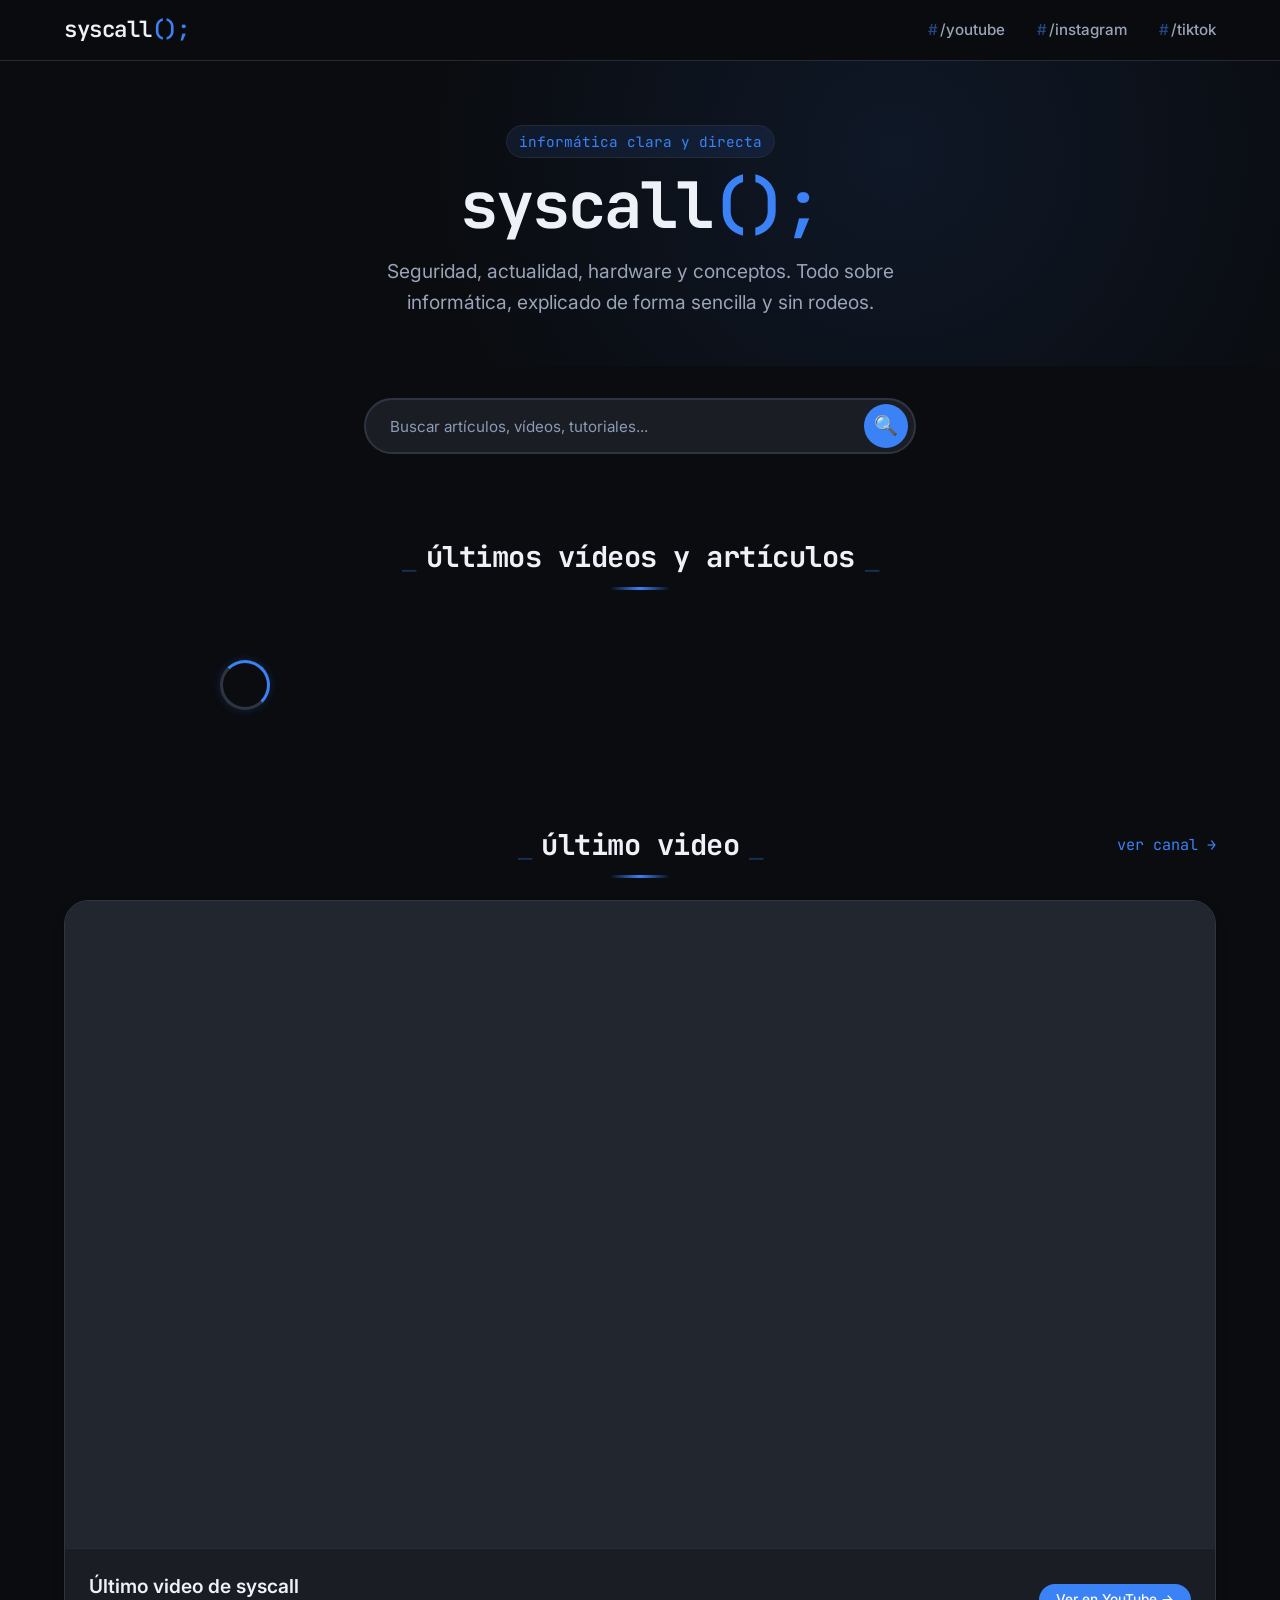
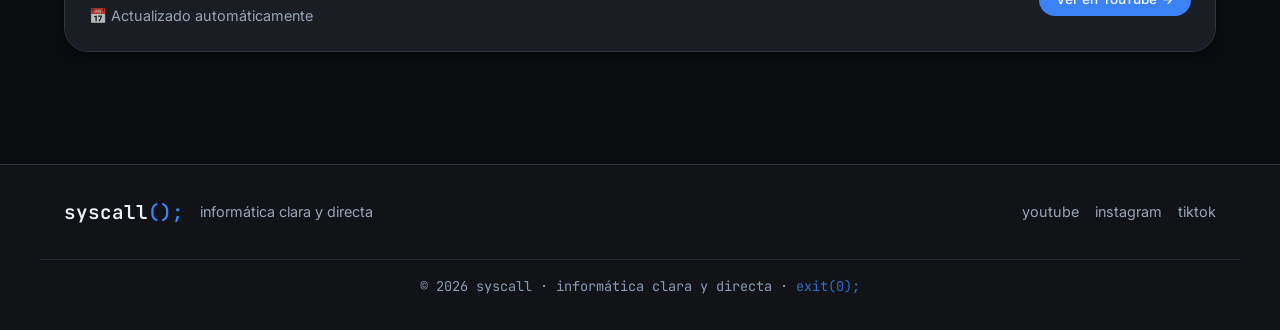
<file: index.html>
<!DOCTYPE html>
<html lang="es">

<head>
    <meta charset="UTF-8">
    <meta name="viewport" content="width=device-width, initial-scale=1.0">
    <title>syscall · informática clara y directa</title>
    <meta name="description"
        content="Seguridad, actualidad, hardware y conceptos. Todo sobre informática, explicado de forma sencilla y sin rodeos.">
    <link rel="stylesheet" href="/css/style.css">
    <link rel="shortcut icon" href="/src/logo.jpg" type="image/x-icon">
    <link rel="preconnect" href="https://fonts.googleapis.com">
    <link rel="preconnect" href="https://fonts.gstatic.com" crossorigin>
    <link
        href="https://fonts.googleapis.com/css2?family=Inter:opsz,wght@14..32,400;14..32,500;14..32,600;14..32,700&family=JetBrains+Mono:wght@400;500&display=swap"
        rel="stylesheet">
</head>

<body>
    <header class="header">
        <div class="header-container">
            <a href="/" class="logo">
                syscall<span class="logo-accent">();</span>
            </a>

            <nav class="nav">
                <button class="menu-toggle" aria-label="Menú" aria-expanded="false">
                    <span></span>
                    <span></span>
                    <span></span>
                </button>

                <ul class="nav-list">
                    <li><a href="https://youtube.com/@syscall.sc4" target="_blank" rel="noopener noreferrer"
                            class="nav-link">/youtube</a></li>
                    <li><a href="https://instagram.com/_syscall_" target="_blank" rel="noopener noreferrer"
                            class="nav-link">/instagram</a></li>
                    <li><a href="https://tiktok.com/@syscall" target="_blank" rel="noopener noreferrer"
                            class="nav-link">/tiktok</a></li>
                </ul>
            </nav>
        </div>
    </header>

    <main>
        <section class="hero">
            <div class="hero-container">
                <span class="hero-tag">informática clara y directa</span>
                <h1 class="hero-title">
                    syscall<span class="hero-accent">();</span>
                </h1>
                <p class="hero-description">
                    Seguridad, actualidad, hardware y conceptos. Todo sobre informática,
                    explicado de forma sencilla y sin rodeos.
                </p>
            </div>
        </section>

        <!-- Barra de búsqueda -->
        <section class="search-section">
            <div class="search-container">
                <div class="search-wrapper" id="search-wrapper">
                    <input 
                        type="text" 
                        id="search-input" 
                        class="search-input" 
                        placeholder="Buscar artículos, vídeos, tutoriales..."
                        autocomplete="off"
                    >
                    <button class="search-button" id="search-button">
                        <span class="search-icon">🔍</span>
                    </button>
                    <div class="search-results" id="search-results"></div>
                </div>
            </div>
        </section>

        <!-- Syscall de la semana -->
        <div class="weekly-syscall"></div>

        <div class="container">
            <div class="content-wrapper">
                <!-- Sección de artículos -->
                <section class="articles">
                    <div class="section-header">
                        <h2 class="section-title">últimos vídeos y artículos</h2>
                    </div>
                    <div class="articles-grid" id="articles-grid-container">
                        <div class="loader" role="status" aria-label="Cargando artículos"></div>
                    </div>
                </section>

                <!-- Sección de último video -->
                <section class="latest-video">
                    <div class="section-header">
                        <h2 class="section-title">último video</h2>
                        <a href="https://youtube.com/@syscall.sc4" target="_blank" class="section-link">ver canal →</a>
                    </div>

                    <div class="video-embed-wrapper">
                        <div class="embed-container">
                            <iframe
                                src="https://www.youtube.com/embed?list=UUud7gxsaKCpU144Vvbk3zcg&index=1&rel=0&modestbranding=1"
                                title="Último video de syscall" frameborder="0"
                                allow="accelerometer; autoplay; clipboard-write; encrypted-media; gyroscope; picture-in-picture"
                                allowfullscreen loading="lazy">
                            </iframe>
                        </div>
                        <div class="video-info-bar">
                            <div class="video-title">
                                <h3>Último video de syscall</h3>
                                <p><span>Actualizado automáticamente</span></p>
                            </div>
                            <a href="https://youtube.com/@syscall.sc4" target="_blank" class="video-button small">
                                Ver en YouTube →
                            </a>
                        </div>
                    </div>
                </section>
            </div>
        </div>
    </main>

    <footer class="footer">
        <div class="footer-container">
            <div class="footer-info">
                <div class="footer-logo">syscall<span class="logo-accent">();</span></div>
                <span class="footer-text">informática clara y directa</span>
            </div>

            <div class="footer-links">
                <a href="https://youtube.com/@syscall.sc4" target="_blank" rel="noopener noreferrer"
                    class="footer-link">youtube</a>
                <a href="https://instagram.com/_syscall_" target="_blank" rel="noopener noreferrer"
                    class="footer-link">instagram</a>
                <a href="https://tiktok.com/@syscall" target="_blank" rel="noopener noreferrer"
                    class="footer-link">tiktok</a>
            </div>
        </div>

        <div class="footer-bottom">
            <p>
                <span>© 2026 syscall</span>
                <span class="separator">·</span>
                <span>informática clara y directa</span>
                <span class="separator">·</span>
                <span class="footer-exit">exit(0);</span>
            </p>
        </div>
    </footer>

    <script src="/js/supabase-client.js" type="module"></script>
</body>

</html>
</file>
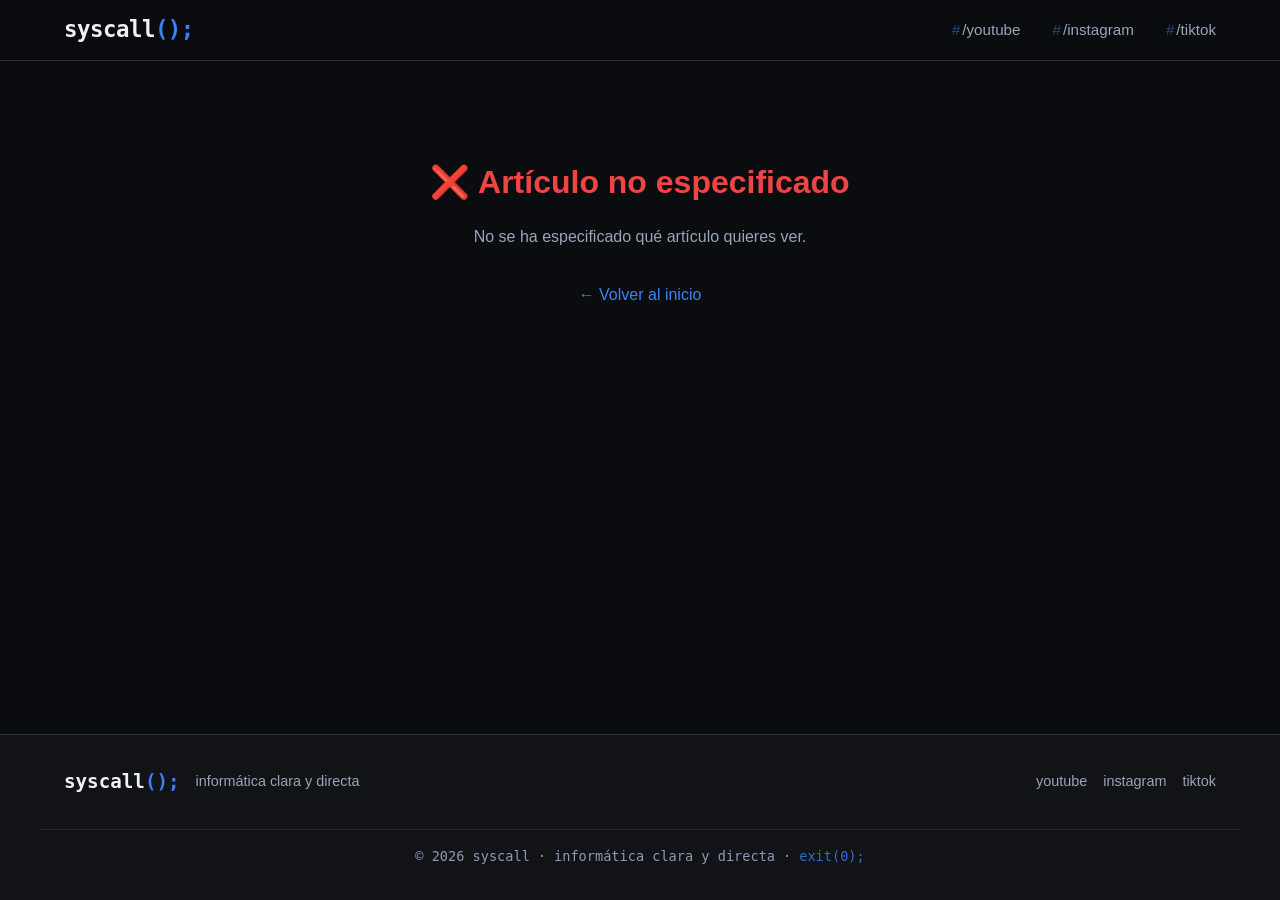
<file: post.html>
<!DOCTYPE html>
<html lang="es">

<head>
    <meta charset="UTF-8">
    <meta name="viewport" content="width=device-width, initial-scale=1.0">
    <title>syscall - Cargando artículo...</title>
    <link rel="stylesheet" href="/css/style.css">
    
    <style>
        .article-page {
            max-width: 800px;
            margin: 0 auto;
            padding: 2rem;
        }

        .article-header {
            margin-bottom: 2rem;
            text-align: center;
        }

        .article-header h1 {
            font-size: 2.5rem;
            margin-bottom: 1rem;
            line-height: 1.3;
        }

        .article-meta {
            display: flex;
            justify-content: center;
            gap: 2rem;
            color: var(--text-secondary);
            margin: 2rem 0 2rem 0;
            flex-wrap: wrap;
        }

        .article-meta span {
            display: flex;
            align-items: center;
            gap: 0.5rem;
        }

        .article-featured-image {
            width: 100%;
            max-height: 400px;
            object-fit: cover;
            border-radius: 12px;
            margin-bottom: 2rem;
            border: 1px solid var(--border-color);
        }

        .article-content {
            font-size: 1.1rem;
            line-height: 1.8;
            color: var(--text-primary);
        }

        .article-content h2 {
            font-size: 1.8rem;
            margin: 2rem 0 1rem;
        }

        .article-content h3 {
            font-size: 1.4rem;
            margin: 1.5rem 0 1rem;
        }

        .article-content p {
            margin-bottom: 1.5rem;
        }

        .article-content pre {
            background-color: var(--bg-secondary);
            border: 1px solid var(--border-color);
            border-radius: 8px;
            padding: 1rem;
            overflow-x: auto;
            margin: 1.5rem 0;
        }

        .article-content code {
            font-family: 'Fira Code', monospace;
            background-color: var(--bg-secondary);
            padding: 0.2rem 0.4rem;
            border-radius: 4px;
            font-size: 0.9em;
        }

        .article-content img {
            max-width: 100%;
            border-radius: 8px;
            margin: 1.5rem 0;
        }

        .article-content blockquote {
            border-left: 4px solid var(--accent-primary);
            background-color: var(--bg-secondary);
            padding: 1rem 1.5rem;
            margin: 1.5rem 0;
            border-radius: 0 8px 8px 0;
            font-style: italic;
        }

        /* ===== FOOTER DEL ARTÍCULO - DISEÑO PROFESIONAL ===== */
        .article-footer {
            display: flex;
            flex-direction: column;
            margin-top: 4rem;
            padding-top: 3rem;
            border-top: 1px solid var(--border-color);
        }

        /* Tags */
        .article-tags {
            display: flex;
            gap: 0.5rem;
            flex-wrap: wrap;
            margin-bottom: 3rem;
        }

        .article-tag {
            background-color: transparent;
            color: var(--text-secondary);
            padding: 0.25rem 0.75rem;
            border-radius: 4px;
            font-size: 0.8rem;
            border: 1px solid var(--border-color);
            transition: all 0.2s ease;
            text-transform: lowercase;
        }

        .article-tag:hover {
            border-color: var(--accent-primary);
            color: var(--accent-primary);
        }

        /* Autor - Diseño minimalista */
        .author-section {
            margin-bottom: 3rem;
            padding: 2rem;
            background-color: var(--bg-secondary);
            border-radius: 8px;
        }

        .author-section h3 {
            font-size: 0.9rem;
            text-transform: uppercase;
            letter-spacing: 1px;
            color: var(--text-secondary);
            margin-bottom: 1.5rem;
            font-weight: 400;
        }

        .author-container {
            display: flex;
            gap: 1.5rem;
            align-items: flex-start;
        }

        .author-avatar {
            width: 64px;
            height: 64px;
            border-radius: 50%;
            object-fit: cover;
            border: 2px solid var(--accent-primary);
        }

        .author-info {
            flex: 1;
        }

        .author-name {
            font-size: 1.1rem;
            font-weight: 600;
            color: var(--text-primary);
            margin-bottom: 0.25rem;
        }

        .author-bio {
            font-size: 0.9rem;
            color: var(--text-secondary);
            line-height: 1.6;
            margin-bottom: 0.75rem;
        }

        .author-instagram {
            display: inline-flex;
            align-items: center;
            gap: 0.5rem;
            color: var(--text-secondary);
            text-decoration: none;
            font-size: 0.85rem;
            transition: color 0.2s ease;
        }

        .author-instagram:hover {
            color: var(--accent-primary);
        }

        /* Navegación - Diseño limpio */
        .article-navigation {
            display: flex;
            justify-content: space-between;
            align-items: center;
            padding: 1.5rem 0;
            border-top: 1px solid var(--border-color);
            border-bottom: 1px solid var(--border-color);
        }

        .nav-prev,
        .nav-next {
            color: var(--text-primary);
            text-decoration: none;
            font-size: 0.95rem;
            transition: color 0.2s ease;
            display: flex;
            align-items: center;
            gap: 0.5rem;
        }

        .nav-prev {
            padding-right: 1rem;
        }

        .nav-next {
            padding-left: 1rem;
        }

        .nav-prev:hover,
        .nav-next:hover {
            color: var(--accent-primary);
        }

        .nav-prev span,
        .nav-next span {
            font-size: 1.2rem;
            line-height: 1;
        }

        /* Error container */
        .error-container {
            text-align: center;
            padding: 4rem 2rem;
        }

        .error-container h2 {
            font-size: 2rem;
            color: #ef4444;
            margin-bottom: 1rem;
        }

        .error-container p {
            color: var(--text-secondary);
            margin-bottom: 2rem;
        }

        .video-container {
            position: relative;
            padding-bottom: 56.25%;
            height: 0;
            overflow: hidden;
            margin: 2rem 0;
            border-radius: 12px;
        }

        .video-container iframe {
            position: absolute;
            top: 0;
            left: 0;
            width: 100%;
            height: 100%;
        }

        /* Responsive */
        @media (max-width: 768px) {
            .article-page {
                padding: 1rem;
            }

            .article-header h1 {
                font-size: 2rem;
            }

            .article-meta {
                gap: 1rem;
                font-size: 0.9rem;
            }

            .author-container {
                flex-direction: column;
                align-items: center;
                text-align: center;
            }

            .article-navigation {
                flex-direction: column;
                gap: 1rem;
                text-align: center;
            }

            .nav-prev,
            .nav-next {
                padding: 0.5rem 0;
            }
        }
    </style>
</head>

<body>
    <header class="header">
        <div class="header-container">
            <a href="/" class="logo">
                syscall<span class="logo-accent">();</span>
            </a>

            <nav class="nav">
                <button class="menu-toggle" aria-label="Menú" aria-expanded="false">
                    <span></span>
                    <span></span>
                    <span></span>
                </button>

                <ul class="nav-list">
                    <li><a href="https://youtube.com/@syscall.sc4" target="_blank" rel="noopener noreferrer"
                            class="nav-link">/youtube</a></li>
                    <li><a href="https://instagram.com/_syscall_" target="_blank" rel="noopener noreferrer"
                            class="nav-link">/instagram</a></li>
                    <li><a href="https://tiktok.com/@syscall" target="_blank" rel="noopener noreferrer"
                            class="nav-link">/tiktok</a></li>
                </ul>
            </nav>
        </div>
    </header>

    <main class="article-page" id="article-container">
        <div class="loader" style="margin: 4rem auto;"></div>
    </main>

    <footer class="footer">
        <div class="footer-container">
            <div class="footer-info">
                <div class="footer-logo">syscall<span class="logo-accent">();</span></div>
                <span class="footer-text">informática clara y directa</span>
            </div>

            <div class="footer-links">
                <a href="https://youtube.com/@syscall.sc4" target="_blank" rel="noopener noreferrer"
                    class="footer-link">youtube</a>
                <a href="https://instagram.com/_syscall_" target="_blank" rel="noopener noreferrer"
                    class="footer-link">instagram</a>
                <a href="https://tiktok.com/@syscall" target="_blank" rel="noopener noreferrer"
                    class="footer-link">tiktok</a>
            </div>
        </div>

        <div class="footer-bottom">
            <p>
                <span>© 2026 syscall</span>
                <span class="separator">·</span>
                <span>informática clara y directa</span>
                <span class="separator">·</span>
                <span class="footer-exit">exit(0);</span>
            </p>
        </div>
    </footer>
    <script type="module">
        const supabaseUrl = 'https://swsrywvjskhshlbtbzrx.supabase.co'
        const supabaseKey = 'eyJhbGciOiJIUzI1NiIsInR5cCI6IkpXVCJ9.eyJpc3MiOiJzdXBhYmFzZSIsInJlZiI6InN3c3J5d3Zqc2toc2hsYnRienJ4Iiwicm9sZSI6ImFub24iLCJpYXQiOjE3NzMwMDcxMDksImV4cCI6MjA4ODU4MzEwOX0.u9JCI1eyR4yNdTGb9o17vHTDGZJDrO7W62KlkMATd1M'

        // Headers comunes para todas las peticiones
        const headers = {
    'Content-Type': 'application/json',
    'apikey': supabaseKey,
    'Authorization': `Bearer ${supabaseKey}`
}

        function initMobileMenu() {
            const menuToggle = document.querySelector('.menu-toggle');
            const navList = document.querySelector('.nav-list');

            if (menuToggle && navList) {
                menuToggle.addEventListener('click', () => {
                    const isExpanded = menuToggle.getAttribute('aria-expanded') === 'true';
                    menuToggle.setAttribute('aria-expanded', !isExpanded);
                    menuToggle.classList.toggle('active');
                    navList.classList.toggle('active');
                    document.body.style.overflow = navList.classList.contains('active') ? 'hidden' : '';
                });

                navList.querySelectorAll('.nav-link').forEach(link => {
                    link.addEventListener('click', () => {
                        menuToggle.setAttribute('aria-expanded', 'false');
                        menuToggle.classList.remove('active');
                        navList.classList.remove('active');
                        document.body.style.overflow = '';
                    });
                });
            }
        }

        function getSlugFromUrl() {
            const urlParams = new URLSearchParams(window.location.search)
            return urlParams.get('slug')
        }

        // Función para hacer peticiones GET a Supabase
        async function supabaseGet(table, query = {}) {
            let url = `${supabaseUrl}/rest/v1/${table}?`

            // Construir query params
            const params = new URLSearchParams()
            for (const [key, value] of Object.entries(query)) {
                params.append(key, value)
            }
            url += params.toString()

            const response = await fetch(url, {
                method: 'GET',
                headers: headers
            })

            if (!response.ok) {
                throw new Error(`HTTP error! status: ${response.status}`)
            }

            return await response.json()
        }

        // Función para llamar a funciones RPC (POST)
        async function supabaseRpc(functionName, params = {}) {
            const response = await fetch(`${supabaseUrl}/rest/v1/rpc/${functionName}`, {
                method: 'POST',
                headers: headers,
                body: JSON.stringify(params)
            })

            if (!response.ok) {
                throw new Error(`HTTP error! status: ${response.status}`)
            }

            return await response.json()
        }

        async function getArticleAuthor(articleId) {
            try {
                // Buscar la relación artículo-autor
                const articleAuthors = await supabaseGet('article_authors', {
                    'article_id': `eq.${articleId}`,
                    'select': 'author_id',
                    'limit': '1'
                })

                if (!articleAuthors || articleAuthors.length === 0) return null

                // Buscar el autor
                const authors = await supabaseGet('authors', {
                    'id': `eq.${articleAuthors[0].author_id}`,
                    'select': '*',
                    'limit': '1'
                })

                return authors && authors.length > 0 ? authors[0] : null
            } catch (error) {
                console.warn('Error obteniendo autor:', error)
                return null
            }
        }

        async function loadArticle() {
            const container = document.getElementById('article-container')
            const slug = getSlugFromUrl()

            if (!slug) {
                container.innerHTML = `
                <div class="error-container">
                    <h2>❌ Artículo no especificado</h2>
                    <p>No se ha especificado qué artículo quieres ver.</p>
                    <a href="/" style="color: var(--blue-primary); text-decoration: none;">← Volver al inicio</a>
                </div>
            `
                return
            }

            try {
                // 1. Cargar el artículo usando GET directo
                const articles = await supabaseGet('articles', {
                    'slug': `eq.${slug}`,
                    'is_published': 'eq.true',
                    'select': '*',
                    'limit': '1'
                })

                if (!articles || articles.length === 0) {
                    throw new Error('Artículo no encontrado')
                }

                const article = articles[0]

                // 2. Cargar el autor
                const author = await getArticleAuthor(article.id)

                // 3. Intentar incrementar vistas (POST a RPC)
                try {
                    await supabaseRpc('increment_views', { article_id: article.id })
                } catch (viewError) {
                    console.warn('No se pudo incrementar vistas:', viewError)
                    // Continuamos aunque falle el incremento de vistas
                }

                const publishDate = article.published_at ? new Date(article.published_at).toLocaleDateString('es-ES', {
                    year: 'numeric',
                    month: 'long',
                    day: 'numeric'
                }) : 'Fecha no disponible'

                function renderAuthorSection(author) {
                    if (!author) return '';

                    let instagramUsername = '';
                    let instagramUrl = '';

                    if (author.instagram_handle) {
                        if (author.instagram_handle.includes('instagram.com')) {
                            instagramUrl = author.instagram_handle;
                            const matches = author.instagram_handle.match(/(?:instagram\.com\/)([^\/?#]+)/);
                            instagramUsername = matches ? '@' + matches[1] : author.instagram_handle;
                        } else {
                            instagramUsername = author.instagram_handle.startsWith('@') ? author.instagram_handle : '@' + author.instagram_handle;
                            instagramUrl = `https://instagram.com/${instagramUsername.replace('@', '')}`;
                        }
                    }

                    const localAvatarUrl = '/src/logo.jpg';

                    return `
                    <div class="author-section">
                        <h3>Sobre el autor</h3>
                        <div class="author-container">
                            <img src="${localAvatarUrl}" 
                                 alt="${author.name}" 
                                 class="author-avatar"
                                 onerror="this.src='data:image/svg+xml,%3Csvg xmlns=\'http://www.w3.org/2000/svg\' width=\'64\' height=\'64\' viewBox=\'0 0 64 64\'%3E%3Ccircle cx=\'32\' cy=\'32\' r=\'32\' fill=\'%23333\'/%3E%3Ctext x=\'32\' y=\'40\' font-size=\'24\' text-anchor=\'middle\' fill=\'%23fff\'%3E${author.name.charAt(0)}%3C/text%3E%3C/svg%3E'">
                            <div class="author-info">
                                <div class="author-name">${author.name}</div>
                                ${author.bio ? `<p class="author-bio">${author.bio}</p>` : ''}
                                ${instagramUsername ? `
                                    <a href="${instagramUrl}" 
                                       target="_blank" 
                                       rel="noopener noreferrer"
                                       class="author-instagram">
                                        <span>📷</span>
                                        ${instagramUsername}
                                    </a>
                                ` : ''}
                            </div>
                        </div>
                    </div>
                `;
                }

                container.innerHTML = `
                <article>
                    <header class="article-header">
                        <h1>${article.title}</h1>
                        ${article.subtitle ? `<p style="color: var(--text-secondary);">${article.subtitle}</p>` : ''}
                        
                        <div class="article-meta">
                            <span>📅 ${publishDate}</span>
                            <span>📁 ${article.category || 'general'}</span>
                            ${article.reading_time ? `<span>⏱️ ${article.reading_time} min</span>` : ''}
                            <span>👁️ ${article.views_count || 0}</span>
                        </div>
                    </header>

                    ${article.featured_image ? `
                        <img src="${article.featured_image}" alt="${article.title}" class="article-featured-image">
                    ` : ''}

                    <div class="article-content">
                        ${article.content || '<p>Contenido no disponible</p>'}
                    </div>

                    ${article.video_url ? `
                        <div class="video-container">
                            <iframe src="${article.video_url.replace('watch?v=', 'embed/')}" 
                                    frameborder="0" 
                                    allowfullscreen>
                            </iframe>
                        </div>
                    ` : ''}

                    <footer class="article-footer">
                        ${article.tags && article.tags.length > 0 ? `
                            <div class="article-tags">
                                ${article.tags.map(tag => `<span class="article-tag">#${tag}</span>`).join('')}
                            </div>
                        ` : ''}

                        ${renderAuthorSection(author)}
                    </footer>
                </article>
            `

                document.title = `${article.title} - syscall`

            } catch (error) {
                console.error('Error cargando artículo:', error)
                container.innerHTML = `
                <div class="error-container">
                    <h2>❌ Artículo no encontrado</h2>
                    <p>El artículo que buscas no existe o ha sido eliminado.</p>
                    <a href="/" style="color: var(--blue-primary); text-decoration: none;">← Volver al inicio</a>
                </div>
            `
            }
        }

        document.addEventListener('DOMContentLoaded', () => {
            initMobileMenu()
            loadArticle()
        })
    </script>
</body>

</html>
</file>
<file: css/style.css>
/* ===== VARIABLES ===== */
:root {
    --bg-primary: #0a0c10;
    --bg-secondary: #111317;
    --bg-tertiary: #1a1d24;
    --bg-hover: #22262e;
    --bg-card: #1e2128;

    --text-primary: #eef2f8;
    --text-secondary: #9aa4b8;
    --text-tertiary: #8b9ab5;

    --blue-primary: #3b82f6;
    --blue-secondary: #2563eb;
    --blue-soft: rgba(59, 130, 246, 0.1);
    --blue-glow: rgba(59, 130, 246, 0.2);

    --border-light: #262b33;
    --border-default: #2f3540;
    --border-hover: #3f4652;

    --font-sans: 'Inter', -apple-system, sans-serif;
    --font-mono: 'JetBrains Mono', monospace;

    --sp-1: 0.25rem;
    --sp-2: 0.5rem;
    --sp-3: 0.75rem;
    --sp-4: 1rem;
    --sp-5: 1.5rem;
    --sp-6: 2rem;
    --sp-8: 3rem;
    --sp-10: 4rem;

    --shadow-sm: 0 2px 4px rgba(0, 0, 0, 0.3);
    --shadow-md: 0 4px 8px rgba(0, 0, 0, 0.4);
    --shadow-lg: 0 8px 16px rgba(0, 0, 0, 0.5);
    --shadow-xl: 0 12px 24px rgba(0, 0, 0, 0.6);
    --transition: 200ms ease;
}

/* ===== RESET ===== */
* {
    margin: 0;
    padding: 0;
    box-sizing: border-box;
}

body {
    font-family: var(--font-sans);
    background-color: var(--bg-primary);
    color: var(--text-primary);
    line-height: 1.6;
    -webkit-font-smoothing: antialiased;
    min-height: 100vh;
    display: flex;
    flex-direction: column;
}

main {
    flex: 1;
}

/* ===== HEADER ===== */
.header {
    position: sticky;
    top: 0;
    z-index: 100;
    background-color: rgba(10, 12, 16, 0.85);
    backdrop-filter: blur(12px);
    border-bottom: 1px solid var(--border-light);
}

.header-container {
    max-width: 1200px;
    margin: 0 auto;
    padding: var(--sp-3) var(--sp-5);
    display: flex;
    justify-content: space-between;
    align-items: center;
}

.logo {
    font-family: var(--font-mono);
    font-size: 1.4rem;
    font-weight: 600;
    color: var(--text-primary);
    text-decoration: none;
    letter-spacing: -0.5px;
    transition: transform var(--transition);
}

.logo-accent {
    color: var(--blue-primary);
}

.logo:hover {
    transform: scale(1.05);
}

.nav-list {
    display: flex;
    list-style: none;
    gap: var(--sp-6);
}

.nav-link {
    color: var(--text-secondary);
    text-decoration: none;
    font-size: 0.95rem;
    font-weight: 500;
    padding: var(--sp-1) 0;
    transition: color var(--transition);
    position: relative;
}

.nav-link::before {
    content: '#';
    opacity: 0.5;
    margin-right: 2px;
    color: var(--blue-primary);
}

.nav-link:hover {
    color: var(--blue-primary);
}

.nav-link.active {
    color: var(--blue-primary);
}

.nav-link.active::after {
    content: '';
    position: absolute;
    bottom: -4px;
    left: 0;
    width: 100%;
    height: 2px;
    background: var(--blue-primary);
    border-radius: 2px;
}

/* ===== MENÚ HAMBURGUESA ===== */
.menu-toggle {
    display: none;
    background: none;
    border: none;
    cursor: pointer;
    padding: var(--sp-2);
}

.menu-toggle span {
    display: block;
    width: 24px;
    height: 2px;
    background-color: var(--text-primary);
    margin: 5px 0;
    transition: var(--transition);
    border-radius: 2px;
}

.menu-toggle.active span:nth-child(1) {
    transform: rotate(45deg) translate(5px, 5px);
}

.menu-toggle.active span:nth-child(2) {
    opacity: 0;
}

.menu-toggle.active span:nth-child(3) {
    transform: rotate(-45deg) translate(7px, -7px);
}

/* ===== HERO ===== */
.hero {
    padding: var(--sp-10) 0 var(--sp-8);
    background: radial-gradient(circle at 70% 30%, var(--blue-soft), transparent 50%);
}

.hero-container {
    max-width: 800px;
    margin: 0 auto;
    padding: 0 var(--sp-5);
    text-align: center;
}

.hero-tag {
    display: inline-block;
    color: var(--blue-primary);
    font-family: var(--font-mono);
    font-size: 0.9rem;
    margin-bottom: var(--sp-3);
    background: var(--blue-soft);
    padding: var(--sp-1) var(--sp-3);
    border-radius: 20px;
    border: 1px solid var(--border-light);
}

.hero-title {
    font-size: 4rem;
    font-weight: 700;
    line-height: 1.1;
    margin-bottom: var(--sp-4);
    font-family: var(--font-mono);
    letter-spacing: -2px;
    color: var(--text-primary);
}

.hero-accent {
    color: var(--blue-primary);
}

.hero-description {
    font-size: 1.2rem;
    color: var(--text-secondary);
    max-width: 600px;
    margin: 0 auto;
}

/* ===== BARRA DE BÚSQUEDA ===== */
.search-section {
    margin: var(--sp-6) 0 var(--sp-4);
    width: 100%;
}

.search-container {
    max-width: 600px;
    margin: 0 auto;
    padding: 0 var(--sp-5);
}

.search-wrapper {
    position: relative;
    width: 100%;
}

.search-input {
    width: 100%;
    padding: var(--sp-4) var(--sp-5);
    padding-right: 60px;
    background: var(--bg-tertiary);
    border: 2px solid var(--border-default);
    border-radius: 40px;
    color: var(--text-primary);
    font-family: var(--font-sans);
    font-size: 1rem;
    transition: all var(--transition);
}

.search-input:focus {
    outline: none;
    border-color: var(--blue-primary);
    box-shadow: 0 0 0 4px var(--blue-soft);
    background: var(--bg-hover);
}

.search-input::placeholder {
    color: var(--text-tertiary);
    font-size: 0.95rem;
}

.search-button {
    position: absolute;
    right: 8px;
    top: 50%;
    transform: translateY(-50%);
    width: 44px;
    height: 44px;
    border: none;
    background: var(--blue-primary);
    color: white;
    border-radius: 50%;
    cursor: pointer;
    display: flex;
    align-items: center;
    justify-content: center;
    transition: all var(--transition);
}

.search-button:hover {
    background: var(--blue-secondary);
    transform: translateY(-50%) scale(1.05);
}

.search-icon {
    font-size: 1.2rem;
}

.search-results {
    position: absolute;
    top: calc(100% + 8px);
    left: 0;
    right: 0;
    background: var(--bg-tertiary);
    border: 1px solid var(--border-default);
    border-radius: 20px;
    box-shadow: var(--shadow-lg);
    z-index: 1000;
    max-height: 400px;
    overflow-y: auto;
    display: none;
}

.search-results.active {
    display: block;
}

.search-result-item {
    display: flex;
    align-items: center;
    gap: var(--sp-4);
    padding: var(--sp-4);
    text-decoration: none;
    color: var(--text-primary);
    border-bottom: 1px solid var(--border-light);
}

.search-result-item:last-child {
    border-bottom: none;
}

.search-result-item:hover {
    background: var(--bg-hover);
}

.search-result-thumb {
    width: 60px;
    height: 60px;
    border-radius: 12px;
    overflow: hidden;
    background: var(--bg-secondary);
    flex-shrink: 0;
}

.search-result-thumb img {
    width: 100%;
    height: 100%;
    object-fit: cover;
}

.search-result-info {
    flex: 1;
}

.search-result-info h4 {
    font-size: 1rem;
    font-weight: 600;
    margin-bottom: 4px;
    color: var(--text-primary);
}

.search-result-meta {
    display: flex;
    gap: var(--sp-3);
    font-size: 0.8rem;
    color: var(--text-tertiary);
    font-family: var(--font-mono);
}

.search-result-meta span {
    display: flex;
    align-items: center;
    gap: 4px;
}

.search-result-meta span:first-child::before {
    content: '📅';
    font-size: 0.8rem;
    opacity: 0.7;
}

.search-result-meta span:last-child::before {
    content: '📁';
    font-size: 0.8rem;
    opacity: 0.7;
}

.no-results {
    padding: var(--sp-6);
    text-align: center;
    color: var(--text-secondary);
    font-family: var(--font-mono);
}

.no-results::before {
    content: '🔍';
    display: block;
    font-size: 2rem;
    margin-bottom: var(--sp-3);
    opacity: 0.5;
}

.search-loading {
    padding: var(--sp-4);
    text-align: center;
}

.search-loading .loader-small {
    width: 30px;
    height: 30px;
    border: 2px solid var(--border-default);
    border-top-color: var(--blue-primary);
    border-radius: 50%;
    animation: spin 0.8s linear infinite;
    margin: 0 auto;
}

/* ===== SYSCOLL DE LA SEMANA ===== */
.weekly-syscall {
    width: 100%;
    margin: var(--sp-6) 0 var(--sp-4);
    animation: fadeIn 0.5s ease;
}

.weekly-syscall-container {
    max-width: 800px;
    margin: 0 auto;
    padding: var(--sp-4) var(--sp-6);
    background: var(--bg-tertiary);
    border: 1px solid var(--border-default);
    border-radius: 60px;
    display: flex;
    align-items: center;
    justify-content: center;
    flex-wrap: wrap;
    gap: var(--sp-3);
    transition: all var(--transition);
    box-shadow: var(--shadow-sm);
}

.weekly-syscall-container:hover {
    border-color: var(--border-hover);
    box-shadow: var(--shadow-md);
    transform: translateY(-2px);
}

.weekly-label {
    color: var(--blue-primary);
    font-family: var(--font-mono);
    font-size: 0.85rem;
    font-weight: 500;
    text-transform: uppercase;
    letter-spacing: 0.5px;
    background: var(--blue-soft);
    padding: 4px 12px;
    border-radius: 30px;
    border: 1px solid var(--border-light);
}

.weekly-code {
    font-family: var(--font-mono);
    font-size: 1.3rem;
    font-weight: 600;
    color: var(--text-primary);
    background: var(--bg-secondary);
    padding: 4px 12px;
    border-radius: 30px;
    border: 1px solid var(--border-light);
}

.weekly-description {
    color: var(--text-secondary);
    font-size: 1rem;
}

.weekly-link {
    color: var(--blue-primary);
    text-decoration: none;
    font-size: 0.9rem;
    font-family: var(--font-mono);
    transition: all var(--transition);
    padding: 4px 8px;
    border-radius: 20px;
}

.weekly-link:hover {
    background: var(--blue-soft);
    gap: var(--sp-2);
}

/* ===== CONTENEDORES ===== */
.container {
    max-width: 1200px;
    margin: 0 auto;
    padding: 0 var(--sp-5);
}

.content-wrapper {
    padding: var(--sp-8) 0;
}

.section-header {
    margin-bottom: var(--sp-6);
    position: relative;
}

.section-header::after {
    content: '';
    position: absolute;
    bottom: -10px;
    left: 50%;
    transform: translateX(-50%);
    width: 60px;
    height: 3px;
    background: linear-gradient(90deg, transparent, var(--blue-primary), transparent);
    border-radius: 3px;
}

.section-title {
    font-size: 1.8rem;
    font-weight: 700;
    color: var(--text-primary);
    font-family: var(--font-mono);
    letter-spacing: -0.5px;
    text-align: center;
    position: relative;
    display: inline-block;
    left: 50%;
    transform: translateX(-50%);
}

.section-title::before,
.section-title::after {
    content: '⎯';
    color: var(--blue-primary);
    opacity: 0.3;
    margin: 0 10px;
    font-size: 1.5rem;
    font-weight: 300;
}

/* ===== ARTÍCULOS GRID ===== */
.articles {
    width: 100%;
}

.articles-grid {
    display: grid;
    grid-template-columns: repeat(auto-fill, minmax(320px, 1fr));
    gap: var(--sp-6);
    width: 100%;
    margin-top: var(--sp-6);
}

@keyframes fadeInUp {
    from {
        opacity: 0;
        transform: translateY(30px);
    }
    to {
        opacity: 1;
        transform: translateY(0);
    }
}

.article-card {
    background: var(--bg-tertiary);
    border: 1px solid var(--border-default);
    border-radius: 24px;
    overflow: hidden;
    transition: all 0.3s cubic-bezier(0.4, 0, 0.2, 1);
    display: flex;
    flex-direction: column;
    position: relative;
    animation: fadeInUp 0.5s ease-out forwards;
    opacity: 0;
    box-shadow: 0 4px 6px rgba(0, 0, 0, 0.1);
}

.article-card:nth-child(1) { animation-delay: 0.1s; }
.article-card:nth-child(2) { animation-delay: 0.15s; }
.article-card:nth-child(3) { animation-delay: 0.2s; }
.article-card:nth-child(4) { animation-delay: 0.25s; }
.article-card:nth-child(5) { animation-delay: 0.3s; }
.article-card:nth-child(6) { animation-delay: 0.35s; }

.article-card:hover {
    border-color: var(--border-hover);
    transform: translateY(-6px);
    box-shadow: var(--shadow-xl);
}

.article-image {
    width: 100%;
    height: 200px;
    overflow: hidden;
    position: relative;
    background: linear-gradient(135deg, var(--bg-hover), var(--bg-tertiary));
}

.article-image img {
    width: 100%;
    height: 100%;
    object-fit: cover;
    transition: transform 0.5s ease;
}

.article-card:hover .article-image img {
    transform: scale(1.05);
}

.article-image::after {
    content: '';
    position: absolute;
    top: 0;
    left: 0;
    right: 0;
    bottom: 0;
    background: linear-gradient(to bottom, transparent 70%, rgba(0, 0, 0, 0.3));
    pointer-events: none;
}

.article-image-badge {
    position: absolute;
    top: var(--sp-3);
    right: var(--sp-3);
    background: var(--blue-primary);
    color: white;
    font-size: 0.7rem;
    font-weight: 600;
    padding: 4px 12px;
    border-radius: 20px;
    font-family: var(--font-mono);
    z-index: 3;
    box-shadow: var(--shadow-sm);
    text-transform: uppercase;
    letter-spacing: 0.5px;
}

.article-content {
    padding: var(--sp-5);
    display: flex;
    flex-direction: column;
    flex: 1;
}

.article-card::before {
    content: '';
    position: absolute;
    top: 0;
    left: 0;
    right: 0;
    height: 3px;
    background: linear-gradient(90deg, var(--blue-primary), var(--blue-secondary), transparent);
    opacity: 0;
    transition: opacity 0.3s ease;
    z-index: 4;
}

.article-card:hover::before {
    opacity: 1;
}

.article-card::after {
    content: '';
    position: absolute;
    top: -50%;
    left: -50%;
    width: 200%;
    height: 200%;
    background: linear-gradient(135deg,
            transparent,
            transparent,
            rgba(255, 255, 255, 0.03),
            transparent,
            transparent);
    transform: rotate(30deg);
    transition: transform 0.6s ease;
    opacity: 0;
    pointer-events: none;
    z-index: 1;
}

.article-card:hover::after {
    opacity: 1;
    transform: rotate(30deg) translate(20%, 20%);
}

.article-meta {
    display: flex;
    gap: var(--sp-3);
    font-size: 0.8rem;
    color: var(--text-tertiary);
    margin-bottom: var(--sp-3);
    font-family: var(--font-mono);
    opacity: 0.9;
    border-bottom: 1px dashed var(--border-light);
    padding-bottom: var(--sp-3);
}

.article-meta span {
    display: flex;
    align-items: center;
    gap: 4px;
}

.article-card h3 {
    font-size: 1.3rem;
    font-weight: 700;
    margin-bottom: var(--sp-3);
    line-height: 1.4;
    position: relative;
    padding-left: 8px;
    border-left: 3px solid var(--blue-primary);
}

.article-card h3 a {
    color: var(--text-primary);
    text-decoration: none;
    transition: color 0.2s ease;
}

.article-card h3 a:hover {
    color: var(--blue-primary);
}

.article-excerpt {
    color: var(--text-secondary);
    font-size: 0.95rem;
    margin-bottom: var(--sp-4);
    display: -webkit-box;
    -webkit-line-clamp: 2;
    -webkit-box-orient: vertical;
    overflow: hidden;
    flex-grow: 1;
    line-height: 1.6;
    background: rgba(0, 0, 0, 0.1);
    padding: var(--sp-3);
    border-radius: 12px;
    border: 1px solid var(--border-light);
}

.article-footer {
    display: flex;
    justify-content: space-between;
    align-items: center;
    margin-top: auto;
    padding-top: var(--sp-3);
    border-top: 1px solid var(--border-light);
}

.read-more {
    color: var(--blue-primary);
    text-decoration: none;
    font-size: 0.95rem;
    font-weight: 600;
    display: inline-flex;
    align-items: center;
    gap: var(--sp-2);
    transition: all 0.3s ease;
    padding: var(--sp-2) var(--sp-4);
    background: var(--blue-soft);
    border-radius: 30px;
    border: 1px solid transparent;
}

.read-more:hover {
    gap: var(--sp-3);
    background: var(--blue-primary);
    color: white;
    border-color: var(--blue-primary);
}

.read-more::after {
    content: '→';
    font-size: 1.1rem;
    transition: transform 0.3s ease;
}

.read-more:hover::after {
    transform: translateX(4px);
}

.article-stats {
    color: var(--text-tertiary);
    font-size: 0.8rem;
    display: flex;
    align-items: center;
    gap: 4px;
}

/* ===== SECCIÓN ÚLTIMO VIDEO ===== */
.latest-video {
    margin-top: var(--sp-10);
    width: 100%;
}

.latest-video .section-header {
    display: flex;
    justify-content: space-between;
    align-items: center;
    margin-bottom: var(--sp-6);
}

.latest-video .section-link {
    color: var(--blue-primary);
    text-decoration: none;
    font-size: 0.95rem;
    display: flex;
    align-items: center;
    gap: var(--sp-1);
    transition: gap var(--transition);
    font-family: var(--font-mono);
}

.latest-video .section-link:hover {
    gap: var(--sp-2);
}

.video-embed-wrapper {
    width: 100%;
    background: var(--bg-tertiary);
    border: 1px solid var(--border-default);
    border-radius: 24px;
    overflow: hidden;
    transition: all var(--transition);
    box-shadow: var(--shadow-md);
}

.video-embed-wrapper:hover {
    border-color: var(--border-hover);
    box-shadow: var(--shadow-lg);
}

.embed-container {
    position: relative;
    width: 100%;
    padding-bottom: 56.25%;
    height: 0;
    overflow: hidden;
    background: var(--bg-hover);
}

.embed-container iframe {
    position: absolute;
    top: 0;
    left: 0;
    width: 100%;
    height: 100%;
    border: none;
}

.video-info-bar {
    padding: var(--sp-5);
    display: flex;
    justify-content: space-between;
    align-items: center;
    flex-wrap: wrap;
    gap: var(--sp-4);
    background: var(--bg-tertiary);
    border-top: 1px solid var(--border-light);
}

.video-info-bar .video-title {
    flex: 1;
    min-width: 250px;
}

.video-info-bar .video-title h3 {
    font-size: 1.2rem;
    font-weight: 600;
    color: var(--text-primary);
    margin-bottom: 4px;
    line-height: 1.4;
}

.video-info-bar .video-title p {
    color: var(--text-secondary);
    font-size: 0.9rem;
    display: flex;
    align-items: center;
    gap: 4px;
}

.video-info-bar .video-title p span::before {
    content: '📅';
    font-size: 0.9rem;
    opacity: 0.7;
    margin-right: 4px;
}

.video-button {
    display: inline-flex;
    align-items: center;
    gap: var(--sp-2);
    padding: var(--sp-2) var(--sp-5);
    background: var(--blue-primary);
    color: white;
    text-decoration: none;
    border-radius: 30px;
    font-size: 0.95rem;
    font-weight: 500;
    transition: all var(--transition);
    border: 1px solid transparent;
}

.video-button:hover {
    background: var(--blue-secondary);
    transform: translateY(-2px);
    box-shadow: var(--shadow-md);
}

.video-button.small {
    padding: var(--sp-1) var(--sp-4);
    font-size: 0.85rem;
}

/* ===== FOOTER ===== */
.footer {
    background: var(--bg-secondary);
    margin-top: var(--sp-10);
    padding: var(--sp-6) 0;
    border-top: 1px solid var(--border-default);
}

.footer-container {
    max-width: 1200px;
    margin: 0 auto;
    padding: 0 var(--sp-5);
    display: flex;
    justify-content: space-between;
    align-items: center;
    flex-wrap: wrap;
    gap: var(--sp-4);
}

.footer-info {
    display: flex;
    align-items: center;
    gap: var(--sp-4);
    flex-wrap: wrap;
}

.footer-logo {
    font-family: var(--font-mono);
    font-size: 1.2rem;
    font-weight: 600;
    color: var(--text-primary);
    white-space: nowrap;
}

.footer-logo .logo-accent {
    color: var(--blue-primary);
}

.footer-text {
    color: var(--text-secondary);
    font-size: 0.9rem;
    white-space: nowrap;
}

.footer-links {
    display: flex;
    gap: var(--sp-4);
    flex-wrap: wrap;
}

.footer-link {
    color: var(--text-secondary);
    text-decoration: none;
    font-size: 0.9rem;
    transition: color var(--transition);
    white-space: nowrap;
    position: relative;
}

.footer-link::after {
    content: '';
    position: absolute;
    bottom: -2px;
    left: 0;
    width: 0;
    height: 1px;
    background: var(--blue-primary);
    transition: width 0.3s ease;
}

.footer-link:hover {
    color: var(--blue-primary);
}

.footer-link:hover::after {
    width: 100%;
}

.footer-bottom {
    max-width: 1200px;
    margin: var(--sp-6) auto 0;
    padding: var(--sp-4) var(--sp-5) 0;
    border-top: 1px solid var(--border-light);
    text-align: center;
}

.footer-bottom p {
    color: var(--text-tertiary);
    font-size: 0.85rem;
    font-family: var(--font-mono);
    display: flex;
    align-items: center;
    justify-content: center;
    gap: 8px;
    flex-wrap: wrap;
}

.footer-exit {
    color: var(--blue-primary);
    opacity: 0.8;
}

/* ===== LOADER ===== */
.loader {
    width: 50px;
    height: 50px;
    border: 3px solid var(--border-default);
    border-top-color: var(--blue-primary);
    border-right-color: var(--blue-primary);
    border-radius: 50%;
    animation: spin 0.8s linear infinite;
    margin: var(--sp-8) auto;
    box-shadow: 0 0 10px var(--blue-glow);
}

@keyframes spin {
    to { transform: rotate(360deg); }
}

@keyframes fadeIn {
    from { opacity: 0; }
    to { opacity: 1; }
}

/* Mensaje cuando no hay artículos */
.no-articles {
    text-align: center;
    color: var(--text-secondary);
    font-size: 1.1rem;
    padding: var(--sp-8);
    font-family: var(--font-mono);
    background: var(--bg-tertiary);
    border-radius: 16px;
    border: 1px dashed var(--border-default);
    margin: var(--sp-6) 0;
}

.no-articles::before {
    content: '📭';
    display: block;
    font-size: 3rem;
    margin-bottom: var(--sp-4);
    opacity: 0.5;
}

/* ===== RESPONSIVE ===== */
@media (max-width: 1024px) {
    .hero-title { font-size: 3.5rem; }
    .section-title { font-size: 1.6rem; }
    .articles-grid { grid-template-columns: repeat(auto-fill, minmax(280px, 1fr)); }
}

@media (max-width: 768px) {
    .menu-toggle { display: block; }

    .nav-list {
        display: none;
        position: absolute;
        top: 100%;
        left: 0;
        right: 0;
        background: var(--bg-secondary);
        backdrop-filter: blur(12px);
        border-bottom: 1px solid var(--border-light);
        padding: var(--sp-4);
        flex-direction: column;
        align-items: center;
        gap: var(--sp-3);
        box-shadow: var(--shadow-lg);
    }

    .nav-list.active { display: flex; }

    .hero-title { font-size: 2.8rem; }
    .hero-description { font-size: 1.1rem; }
    .section-title { font-size: 1.4rem; }
    .articles-grid { gap: var(--sp-4); }
    
    .weekly-syscall-container {
        border-radius: 30px;
        padding: var(--sp-4);
        flex-direction: column;
        text-align: center;
        gap: var(--sp-2);
    }
    
    .weekly-code { font-size: 1.1rem; }
    
    .video-info-bar {
        flex-direction: column;
        align-items: flex-start;
    }
    
    .video-button { width: 100%; justify-content: center; }
    
    .search-results { max-height: 300px; }
    
    .search-result-item { padding: var(--sp-3); }
    
    .search-result-thumb {
        width: 50px;
        height: 50px;
    }

    .footer-container {
        flex-direction: column;
        text-align: center;
        gap: var(--sp-3);
    }

    .footer-info { justify-content: center; }
    .footer-links { justify-content: center; }
    .footer-bottom p { flex-direction: column; gap: 4px; }
}

@media (max-width: 480px) {
    .hero-title { font-size: 2.2rem; }
    .articles-grid { grid-template-columns: 1fr; }
    .article-card h3 { font-size: 1.2rem; }
    .footer-info { flex-direction: column; gap: var(--sp-2); }
    .footer-links { flex-direction: column; align-items: center; gap: var(--sp-2); }
}
</file>
